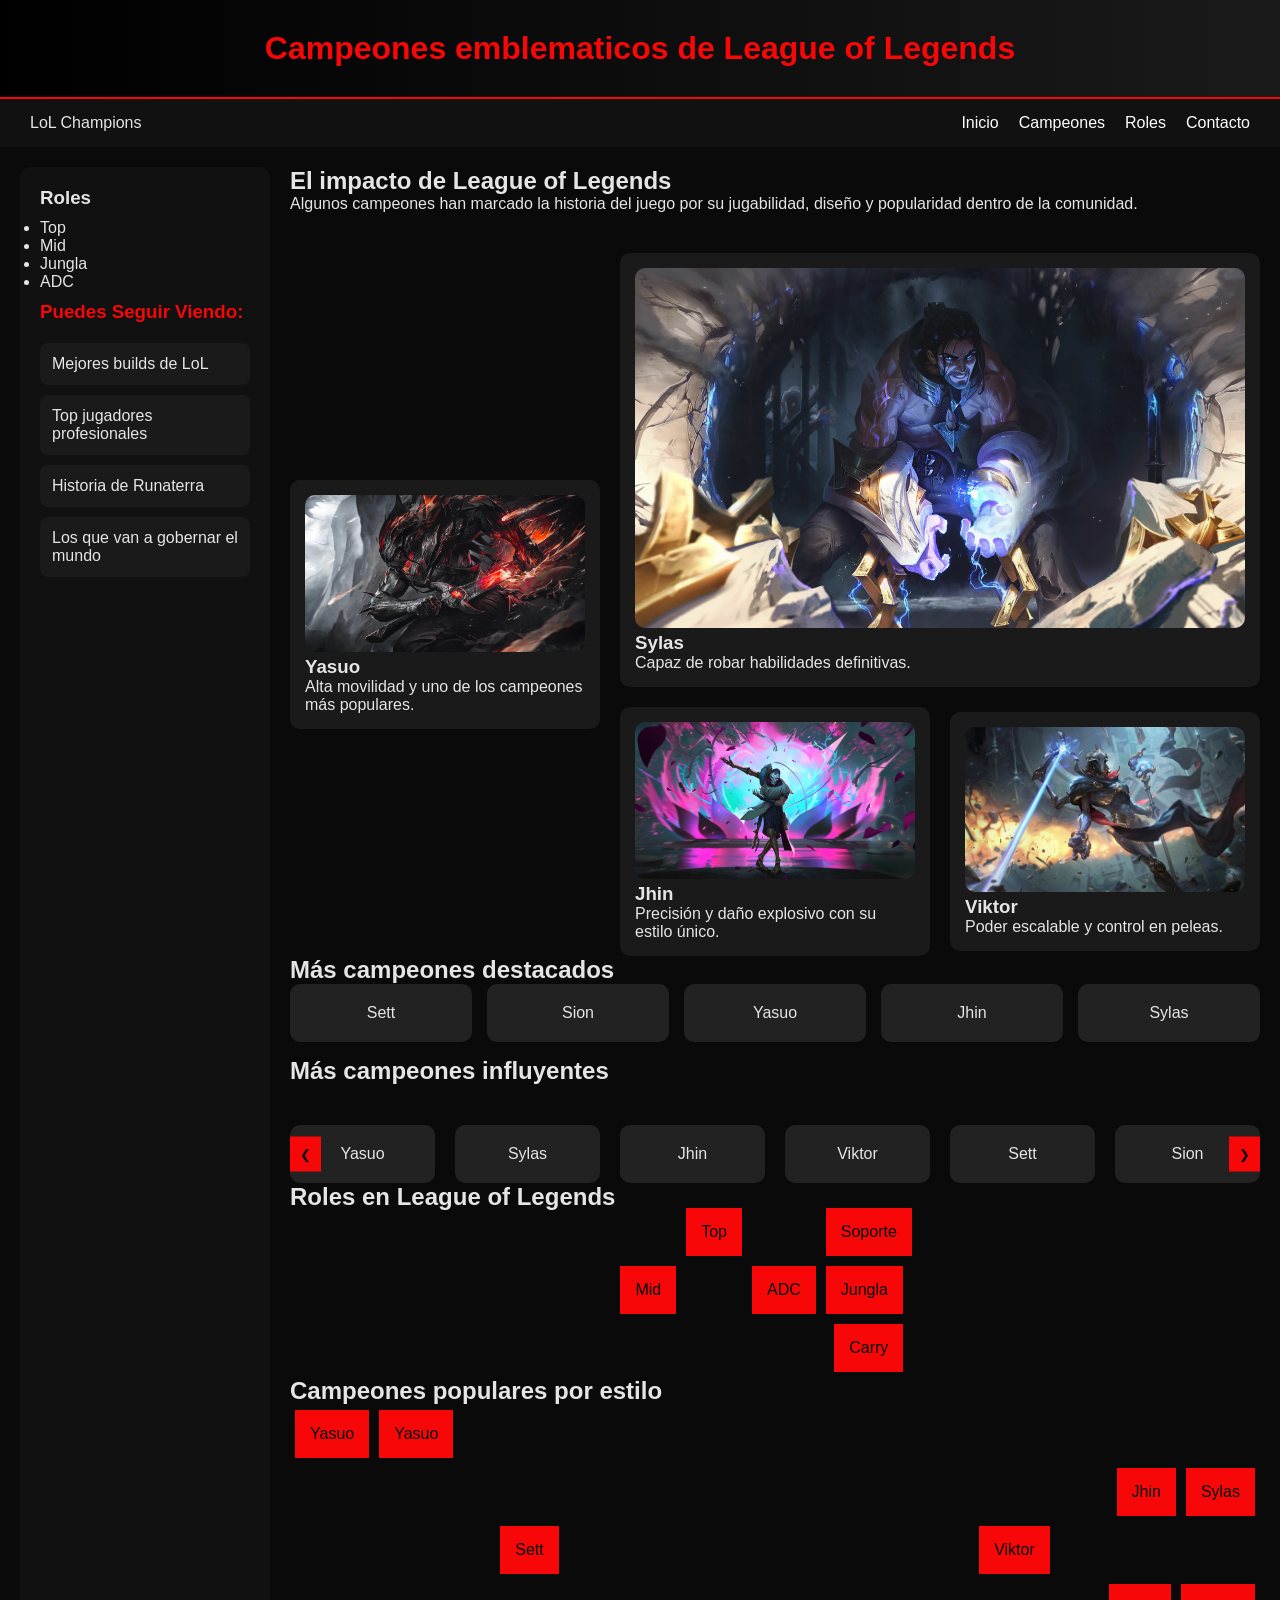
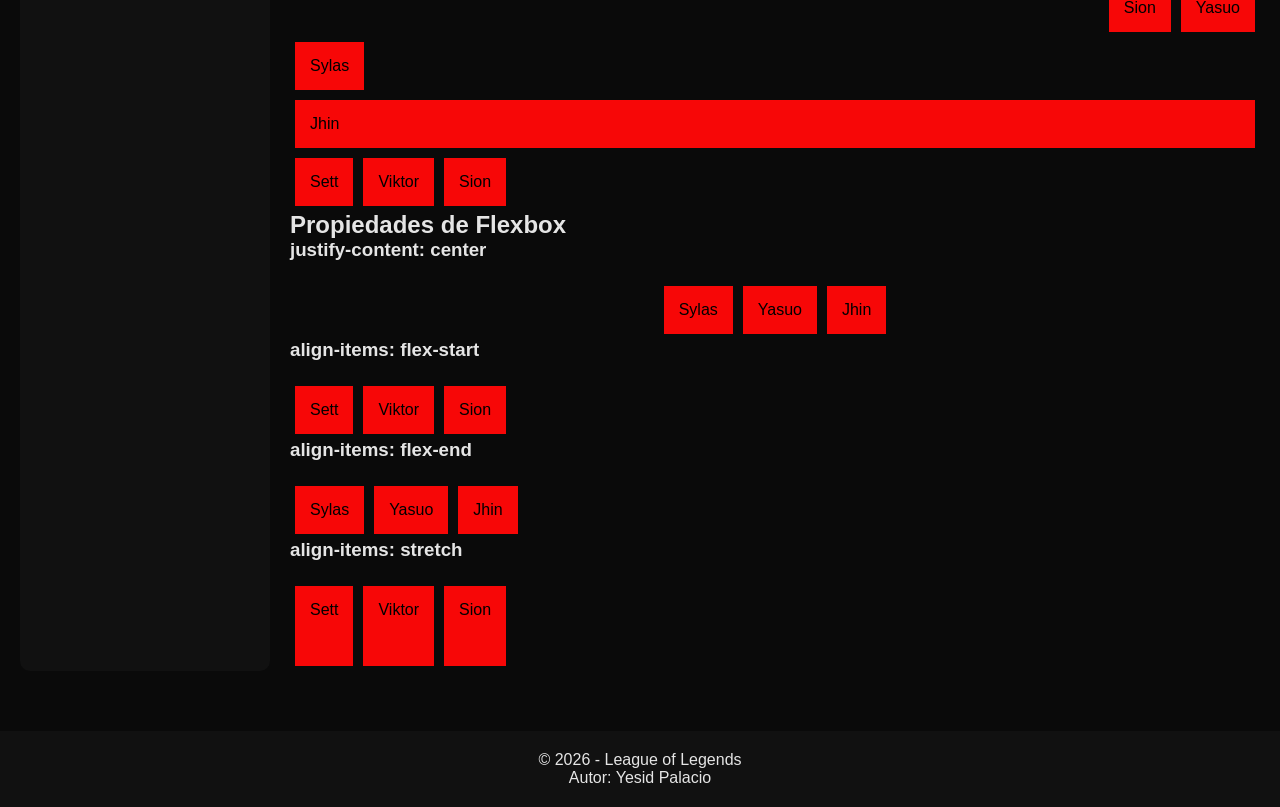
<file: semana-2html/index.html>
<!DOCTYPE html>
<html lang="es">
<head>
    <meta charset="UTF-8">
    <meta name="viewport" content="width=device-width, initial-scale=1.0">
    <title>Campeones más influyentes de League of Legends</title>
    <link rel="stylesheet" href="stylelol.css">
</head>
<body>

<header class="header">
    <h1>Campeones emblematicos de League of Legends</h1>
    
</header>

<nav class="nav">
    <div class="logo"> LoL Champions</div>
    <div class="menu">
        <a href="#">Inicio</a>
        <a href="#">Campeones</a>
        <a href="#">Roles</a>
        <a href="#">Contacto</a>
    </div>
</nav>

<div class="layout">

<aside class="sidebar">
    <h3>Roles</h3>
    <ul>
        <li>Top</li>
        <li>Mid</li>
        <li>Jungla</li>
        <li>ADC</li>
    </ul>

    <h3 class="sidebar-titulo">Puedes Seguir Viendo:</h3>

    <a href="#" class="sidebar-link">Mejores builds de LoL</a>
    <a href="#" class="sidebar-link">Top jugadores profesionales</a>
    <a href="#" class="sidebar-link">Historia de Runaterra</a>
    <a href="presentacion.html" class="sidebar-link">
    Los que van a gobernar el mundo
</a>
</aside>

<main class="main">

<section class="hero">
    <div class="hero-texto">
        <h2>El impacto de League of Legends</h2>
        <p>
            Algunos campeones han marcado la historia del juego por su jugabilidad,
            diseño y popularidad dentro de la comunidad.
        </p>
    </div>
</section>

<section class="tarjetas">

    <article class="card item">
        <img src="yasuo.jpg" alt="Yasuo">
        <h3>Yasuo</h3>
        <p>Alta movilidad y uno de los campeones más populares.</p>
    </article>

    <article class="card item grande">
        <img src="Sylas_0.jpg" alt="Sylas">
        <h3>Sylas</h3>
        <p>Capaz de robar habilidades definitivas.</p>
    </article>

    <article class="card item">
        <img src="jhin.jpg" alt="Jhin">
        <h3>Jhin</h3>
        <p>Precisión y daño explosivo con su estilo único.</p>
    </article>

    <article class="card item">
        <img src="Viktor_0.jpg" alt="Viktor">
        <h3>Viktor</h3>
        <p>Poder escalable y control en peleas.</p>
    </article>

</section>

<section class="grid-demo">
    <h2>Más campeones destacados</h2>

    <div class="grid-container">
        <div>Sett</div>
        <div>Sion</div>
        <div>Yasuo</div>
        <div>Jhin</div>
        <div>Sylas</div>
    </div>
</section>

<section class="carrusel-section">
    <h2>Más campeones influyentes</h2>

    <div class="carrusel-wrapper">
        <button class="btn btn-izq">❮</button>

        <div class="carrusel">
            <div class="item">Yasuo</div>
            <div class="item">Sylas</div>
            <div class="item">Jhin</div>
            <div class="item">Viktor</div>
            <div class="item">Sett</div>
            <div class="item">Sion</div>
        </div>

        <button class="btn btn-der">❯</button>
    </div>
</section>

<section class="flex-demo">
    <h2>Roles en League of Legends</h2>

    <div class="flex-row">
        <div class="box">Top</div>
        <div class="box">Mid</div>
        <div class="box">ADC</div>
    </div>

    <div class="flex-column">
        <div class="box">Jungla</div>
        <div class="box">Soporte</div>
        <div class="box">Carry</div>
    </div>
</section>

<section class="full-flex-demo">
    <h2>Campeones populares por estilo</h2>

    <div class="flex-start">
        <div class="box">Yasuo</div>
        <div class="box">Yasuo</div>
    </div>

    <div class="flex-end">
        <div class="box">Sylas</div>
        <div class="box">Jhin</div>
    </div>

    <div class="space-around">
        <div class="box">Viktor</div>
        <div class="box">Sett</div>
    </div>

    <div class="row-reverse">
        <div class="box">Sion</div>
        <div class="box">Yasuo</div>
    </div>

    <div class="column-reverse">
        <div class="box">Sylas</div>
        <div class="box">Jhin</div>
    </div>

    <div class="wrap-reverse">
        <div class="box">Viktor</div>
        <div class="box">Sett</div>
        <div class="box">Sion</div>
    </div>
</section>


<section class="extra-flex">
    <h2>Propiedades de Flexbox</h2>

    <h3>justify-content: center</h3>
    <div class="center">
        <div class="box">Yasuo</div>
        <div class="box">Sylas</div>
        <div class="box">Jhin</div>
    </div>

    <h3>align-items: flex-start</h3>
    <div class="align-start">
        <div class="box">Viktor</div>
        <div class="box">Sett</div>
        <div class="box">Sion</div>
    </div>

    <h3>align-items: flex-end</h3>
    <div class="align-end">
        <div class="box">Yasuo</div>
        <div class="box">Sylas</div>
        <div class="box">Jhin</div>
    </div>

    <h3>align-items: stretch</h3>
    <div class="align-stretch">
        <div class="box">Viktor</div>
        <div class="box">Sett</div>
        <div class="box">Sion</div>
    </div>
</section>

</main>
</div>

<footer class="footer">
    <p>© 2026 - League of Legends</p>
    <p>Autor: Yesid Palacio</p>
</footer>

</body>
</html>
</file>
<file: semana-2html/stylelol.css>
* {
    margin: 0;
    padding: 0;
    box-sizing: border-box;
}


body {
    font-family: 'Segoe UI', sans-serif;
    background: #0a0a0a;
    color: #e5e5e5;
}


.header {
    text-align: center;
    padding: 30px;
    background: linear-gradient(90deg, #000000, #1a1a1a);
    border-bottom: 2px solid #f70707; 
}

.header h1 {
    color: #f70707;
}

.header p {
    color: #aaa;
}


.nav {
    display: flex;
    justify-content: space-between;
    align-items: center;
    padding: 15px 30px;
    background: #111;
}

.menu {
    display: flex;
    gap: 20px;
}

.menu a {
    text-decoration: none;
    color: white;
}

.menu a:hover {
    color: #f70707;
}


.layout {
    display: grid;
    grid-template-columns: 250px 1fr;
    grid-template-rows: auto;
    grid-template-areas: 
        "sidebar main";
    gap: 20px;
    padding: 20px;
}


.sidebar {
    grid-area: sidebar;
    background: #111;
    padding: 20px;
    border-radius: 10px;

    display: flex;
    flex-direction: column;
    gap: 10px;
}

.sidebar-titulo {
    color: #f70707;
    margin-bottom: 10px;
}

.sidebar-link {
    display: block;
    padding: 12px;
    text-decoration: none;
    color: #e5e5e5;
    background: #1a1a1a;
    border-radius: 8px;
    transition: 0.3s;
}

.sidebar-link:hover {
    background: #262626;
    color: #f70707;
    transform: translateX(5px);
}


.main {
    grid-area: main;
}


.hero {
    display: flex;
    flex-direction: row;
    justify-content: space-between;
    align-items: center;
    gap: 20px;
    margin-bottom: 40px;
}

.hero-img img {
    width: 300px;
    border-radius: 10px;
}


.tarjetas {
    display: grid;
    grid-template-columns: repeat(auto-fit, minmax(250px, 1fr));
    gap: 20px;

    justify-items: center;
    align-items: center;
}

.card {
    background: #1a1a1a;
    padding: 15px;
    border-radius: 10px;
    width: 100%;
    transition: 0.3s;
}

.card img {
    width: 100%;
    border-radius: 10px;
}

.card:hover {
    transform: scale(1.05);
}

.grande {
    grid-column: span 2;
}

.card:first-child {
    grid-row: span 2;
}


.grid-container {
    display: grid;
    grid-template-columns: repeat(auto-fill, minmax(150px, 1fr));
    grid-template-rows: auto auto;
    gap: 15px;
    justify-content: center;
}

.grid-container div {
    background: #222;
    padding: 20px;
    text-align: center;
    border-radius: 10px;
}


.carrusel-wrapper {
    margin-top: 40px;
    overflow: hidden;
    position: relative;
}

.carrusel {
    display: flex;
    flex-wrap: nowrap;
    gap: 20px;
}

.carrusel .item {
    flex-basis: 200px;
    flex-grow: 1;
    flex-shrink: 1;

    background: #222;
    padding: 20px;
    border-radius: 10px;
    text-align: center;
}


.btn {
    position: absolute;
    top: 50%;
    transform: translateY(-50%);
    background: #f70707;
    border: none;
    padding: 10px;
    cursor: pointer;
}

.btn-izq {
    left: 0;
}

.btn-der {
    right: 0;
}


.flex-demo {
    display: flex;
    flex-wrap: wrap;
    align-content: center;
}

.flex-row {
    display: flex;
    flex-direction: row;
    justify-content: space-between;
    align-items: center;
    margin-top: 20px;
}

.flex-column {
    display: flex;
    flex-direction: column;
    align-items: center;
    margin-top: 20px;
}

.box {
    background: #f70707;
    color: black;
    padding: 15px;
    margin: 5px;
}

/* order */
.box:nth-child(2) {
    order: -1;
}

/* align-self */
.box:nth-child(1) {
    align-self: flex-start;
}


.flex-start {
    display: flex;
    justify-content: flex-start;
}

.flex-end {
    display: flex;
    justify-content: flex-end;
}

.space-around {
    display: flex;
    justify-content: space-around;
}

.row-reverse {
    display: flex;
    flex-direction: row-reverse;
}

.column-reverse {
    display: flex;
    flex-direction: column-reverse;
    align-items: stretch;
}

.wrap-reverse {
    display: flex;
    flex-wrap: wrap-reverse;
}




.center {
    display: flex;
    justify-content: center;
    margin-top: 20px;
}


.align-start {
    display: flex;
    align-items: flex-start;
    margin-top: 20px;
}

.align-end {
    display: flex;
    align-items: flex-end;
    margin-top: 20px;
}

.align-stretch {
    display: flex;
    align-items: stretch;
    margin-top: 20px;
}

.align-stretch .box {
    height: 80px;
}


.footer {
    text-align: center;
    padding: 20px;
    background: #111;
    margin-top: 40px;
}
</file>
